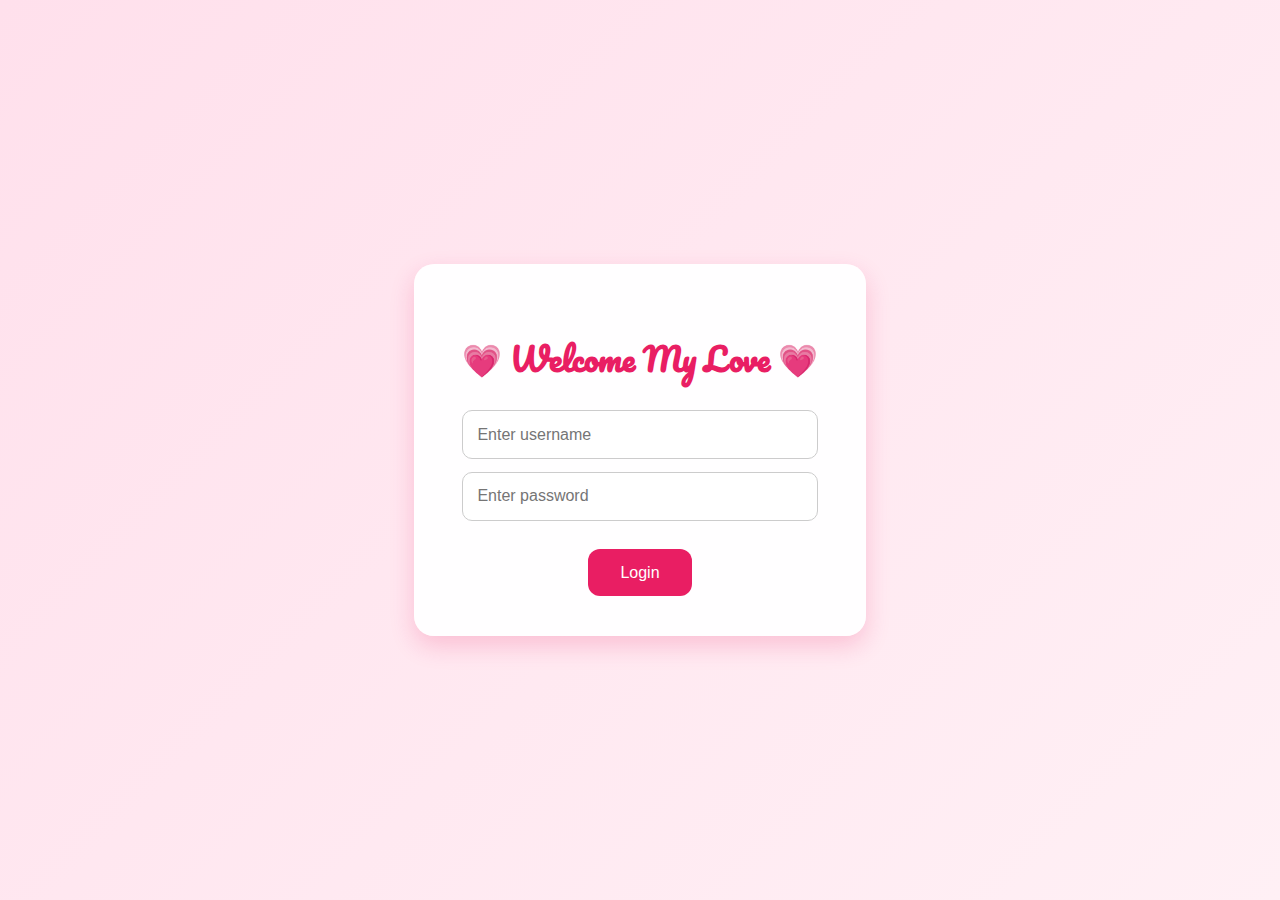
<file: login.html>
<!DOCTYPE html>
<html lang="en">
<head>
  <meta charset="UTF-8" />
  <meta name="viewport" content="width=device-width, initial-scale=1.0"/>
  <title>Login | Sakshi's World</title>
  <link rel="stylesheet" href="style.css">
  <link href="https://fonts.googleapis.com/css2?family=Pacifico&family=Segoe+UI:wght@400;700&display=swap" rel="stylesheet">
  <style>
    body {
      margin: 0;
      padding: 0;
      height: 100vh;
      background: linear-gradient(135deg, #ffe0ec, #fff0f5);
      display: flex;
      justify-content: center;
      align-items: center;
      font-family: 'Segoe UI', sans-serif;
      overflow: hidden;
      position: relative;
    }

    .login-box {
      background-color: rgba(255, 255, 255, 0.95);
      padding: 2.5rem 3rem;
      border-radius: 20px;
      box-shadow: 0 10px 25px rgba(233, 30, 99, 0.2);
      text-align: center;
      animation: fadeIn 1s ease-in-out;
      z-index: 2;
    }

    .login-box h2 {
      margin-bottom: 1.5rem;
      color: #e91e63;
      font-family: 'Pacifico', cursive;
      font-size: 2rem;
    }

    .login-box input {
      display: block;
      width: 100%;
      padding: 0.9rem;
      margin: 0.8rem 0;
      border-radius: 10px;
      border: 1px solid #ccc;
      font-size: 1rem;
      outline: none;
      transition: 0.3s;
    }

    .login-box input:focus {
      border-color: #e91e63;
      box-shadow: 0 0 5px rgba(233, 30, 99, 0.3);
    }

    .login-box button {
      background-color: #e91e63;
      color: white;
      padding: 0.9rem 2rem;
      border: none;
      border-radius: 12px;
      cursor: pointer;
      font-size: 1rem;
      margin-top: 1rem;
      transition: background-color 0.3s;
    }

    .login-box button:hover {
      background-color: #d81b60;
    }

    @keyframes fadeIn {
      from { opacity: 0; transform: translateY(-20px); }
      to { opacity: 1; transform: translateY(0); }
    }

    /* Floating hearts */
    .heart {
      position: absolute;
      color: #ff69b4;
      font-size: 20px;
      animation: floatHearts 6s linear infinite;
      opacity: 0.7;
    }

    @keyframes floatHearts {
      0% {
        transform: translateY(0) scale(1);
        opacity: 1;
      }
      100% {
        transform: translateY(-100vh) scale(1.5);
        opacity: 0;
      }
    }
  </style>
</head>
<body>

  <div class="login-box">
    <h2>💗 Welcome My Love 💗</h2>
    <input type="text" id="username" placeholder="Enter username" />
    <input type="password" id="password" placeholder="Enter password" />
    <button onclick="login()">Login</button>
  </div>

  <!-- Floating Hearts -->
  <script>
    function login() {
      const user = document.getElementById('username').value.trim();
      const pass = document.getElementById('password').value.trim();
  
      if (user === 'sakshi' && pass === 'mylove') {
        localStorage.setItem("name", "true");
        window.location.href = "index.html";
      } else {
        alert("Wrong username or password 💔");
      }
    }
  
    // If already logged in, redirect directly to homepage
    if (localStorage.getItem("name") === "true") {
      window.location.href = "index.html";
    }
  </script>
  
</body>
</html>
</file>
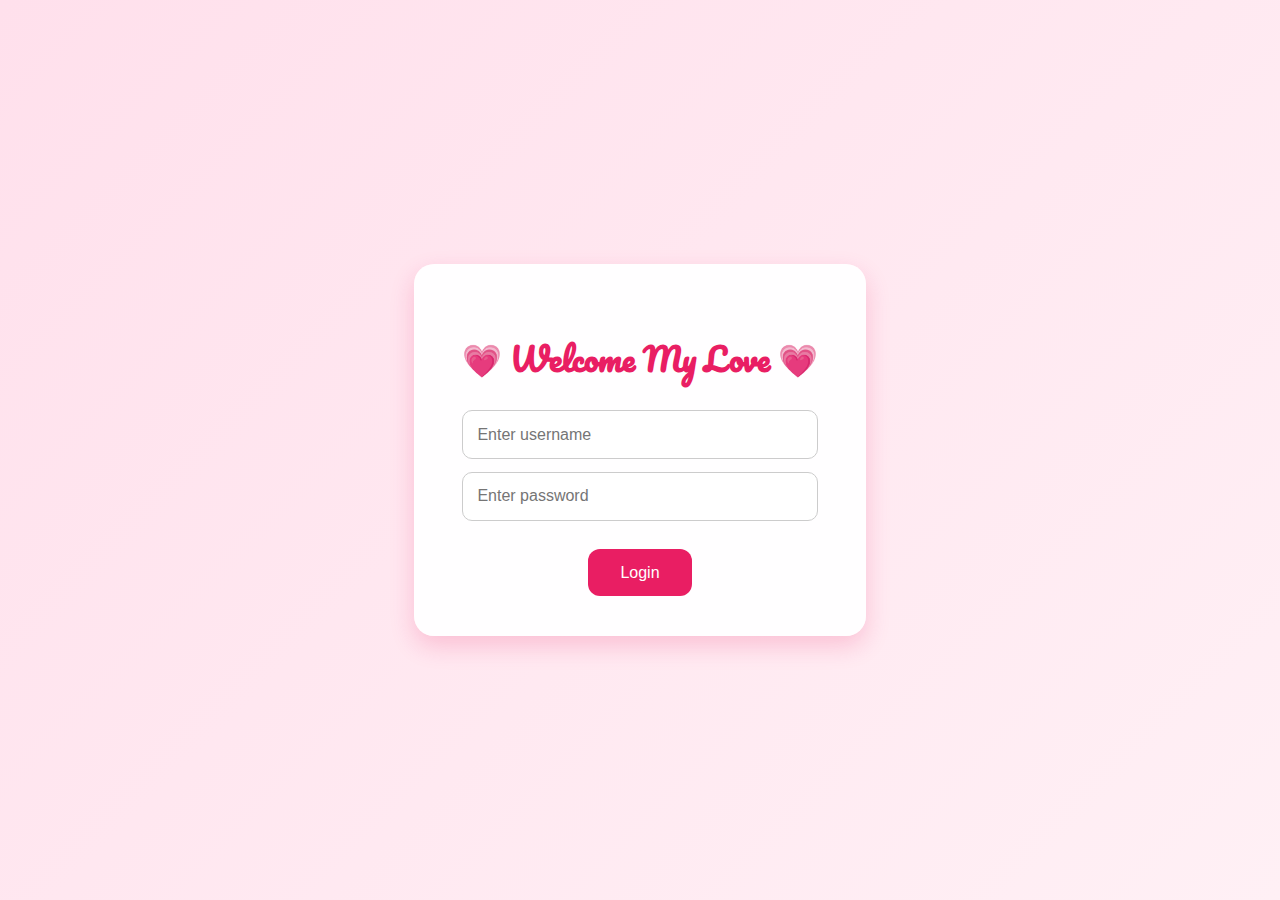
<file: message.html>
<!DOCTYPE html>
<html lang="en">
<head>
  <meta charset="UTF-8" />
  <meta name="viewport" content="width=device-width, initial-scale=1.0" />
  <title>Sweet Message</title>
  <link rel="stylesheet" href="style.css" />
  <link href="https://fonts.googleapis.com/css2?family=Great+Vibes&family=Poppins:wght@300;400;500&family=Dancing+Script&display=swap" rel="stylesheet">
</head>
<body>
  <header>
    <h2> 💓 Mine 💓</h2>
    <nav>
      <a href="index.html">Home</a>
      <a href="quotes.html">Love Quotes</a>
      <a href="gallery.html">Gallery</a>
      <a href="time.html">Love Clock</a>
    </nav>
  </header>

  <section>
    <h1>💓Sweet Message💓</h1>
    <div class="message-container">
      <div class="message-slide active">
        <div class="scroll-message">
          <div class="message-text">
            I missing you my 💕💕💕. Me sachi bol raha hu ki me Boht jayada pyaar karta hu tujhe. Khup khup khup khup jayada tu soch bhi nahi sakti itna jayada 💓💓💖💖💗💗💖. Mujhe nahi pata tha ki me kisi ko itna pyaar bhi kar sakta hu but jab se tu mili hein na tab ye pata laga ki me ye bhi kar sakta hu 😊😊. You are very very imp for me😊😊😊. Mujhe nahi farak padta ki koi kya sochta hein mere liye tha only persons whos point will impact me is you. Tu hi din raat hein mere dil or dimag mein. Har baar har pal bus tujhe hi yaad karta hu hamesha sochta rahta hu ki kuch khaya hoga ki nahi . Proper nind hui hogi ki nahi. Mujhe yaad kar rahi hogi ya nahi 😅😅😅😅. Esa sab tujhe pata hein jab tujhe kuch bhi hota hein na to mujhe bohot bura lagta hein. please tu hmesha khush raha kar na 🥺🥺🥺🥺 because tu happy to me bhi happy meri sari baate aab se tujhse hi connect hein . Me kitna bhi tujhe jealous feel kara lu but final sach yahi hein ki mein tere liye hi hu 😊😊😊😊😊 . Me tujhe bohot jyada pyaar karta hu. I love you Sakshi sooo much sooo much 💕💖💖💖💖💖. Bohot strong feelings hein tere liye meri. Or ha Please kabhi bhi ghussa maat hua kar na mujhe suna Diya kar . Thoda sa bhondu hu mein mujhe samjha Diya kar. Mere liye tu hi hein mere dill me bhi or life me bhi . Me tujhe bohot pyaar karna chahta hu bohot khush dekhna chahta hu .. bohot jyada ho gaya but abhi or bhi express kar sakta hu mein meri feeling itni jyada hein ki words khatam ho jayenge iss liye bas itna maan lo ki meri life ka ek bohot imp part hein tu jo me kabhi bhi end nahi hone dunga ab bas or likhuga to tu padhegi bhi nahi
          </div>
        </div>
      </div>

      <div class="message-slide">
        <div class="scroll-message">
          <div class="message-text">
           Sakshi I want to tell you something. I love you soo sooo soo so much ❤️❤️💖❤️❤️❤️❤️❤️❤️. Tu mere liye bohot important hein . Tera hona mere liye god gift hein . Mujhe bura laga jab tune bola ki mene haa bola kisi or ko . Esa maat bola kar please. I trust you mujhe jealous nahi hui because I know tu nahi karegi esa kabhi bhi . But tell you one thing tu hi meri shab hein subha hein tu hi din hein mere ☺️☺️☺️. Tu wakt mere liye..  tu hein mera lamha. I love you sakshi sooo much. Tu mili hein na tab se mein bohot khush rahne laga hu. Please sakshi samjh I really love you so much 💗💕🥰🥰🥰. Me pagal hu pura tere liye. Tu soch bhi nahi sakti itna pyaar karta hu tujhe.  Mujhe sirf tu chahiye or koi bhi nahi 😔😔😔😔. Tu mere liye more than enough hein . Tujhe pata hei. Jab se tujhe Mila hu na koi or achi lagti hi nahi hein. Kisi ko bhi dekhta hu na to tu hi best lagti h ein . Itna pyaar karta hu ki din raat bas tere bare me hi sochta rahta hu .tujhe pata hein aaj kal to me kisi ladki ko tere naam se bhi bol deta hu. I know ki thoda sa kuch bhi likh raha hu but again ye meri feelings hein tere liye . Tu bohot achi hein I like your company 😊😊😊. I miss you soo much ❤️❤️❤️❤️. Tu best se bhi jyada best hein  me manta hu ki you deserve better than me but yaar mere liye tujhse best koi nahi hein. Tu Maaan ya maat maan but me tujhe bohot pyaar karta hu 🥰🥰🥰💗💕 . I don't know ki kese me itna change ho gaya hu but tune change kiya hein mujhe. Mujhe hamesha lagta hei. Ki me tere liye wo sab karu jo tujhe acha lage or ye bus tujhe impress karne ko nahi mujhe Dil se lagta hein ye tere liye karu esa sab❤️❤️❤️❤️❤️❤️ . Sachi sakshi I know ki me tere liye kam hu but me apna best tujhe dena chahta hu . I want ki tujhe hamesha sab mile tujhe kabhi bhi koi problem na aaye . Or if aayegi na to bhi me tere liye us problem se deal karna chahta hu . I want ki me tujhe special feel karwau hamesha 😊😊 . Tu hein mere liye special. I love you sakshi soo much❤️❤️❤️❤️ .  pata hein mujhe ki mene kuch bhi likha hein isme but ye sab dil se likha hein.Sakshi mala thujhya war khup prem aahe 💕💗💗💗. Tu mala khup jasta avadte 💕💕💕💕. Maza jiv tujhya madhe gunthala aahe 🥺🥺🥺🥺.  Me nahi rahu sakat tujhya bina. maza sathi tu khup mahatwachi aahe tu maza prem aahe 💕💕❤️❤️❤️. 

Prem hi fakta akshar nahi maza dila til awaz aahe tujhe sathi . 

Me khup prem karto tula ❤️ ❤️ ❤️ ❤️. I love you sakshi 💓 💓 💓 💓 💓 💓 so much I am having very strong felling for you 💓💓💕💕💕. Again Bohot likh diya please padh lena pura . Bore hogi but please ek bar pura padh lena. And than I am waiting for you sakshi 💓.
          </div>
        </div>
      </div>

      <div class="message-slide">
        <div class="scroll-message">
          <div class="message-text">
            Sakshi I really love you 💓💓❤️💕💕💕

            Jab tu mujhse uss din mili thi na hopins par yaad hein tujhe . Wo apni first date thi or mujhe yakeen hi nahi ho raha tha ki tu sachi mere sath hein ☺️☺️☺️☺️☺️ wo sab mujhe ek sapne ki tarah lag raha tha. Wo mere liye ek esa sapna tha jo me chahta tha ki kabhi khatam hi na ho ☺️☺️☺️☺️. Me tere sath baat karta rahu bas or bas tujhe dekhta (taadta 😅😅😅) rahu bas . Tujhe pata hein tu jab mujhe dekh rahi thi na ese bilkul pyaar se to mujhe bohot pyaar aa raha tha tujhpe☺️❤️❤️❤️. Or us time par hi me sharma bhi raha tha yaad hein😅😅😅.
            
            Apni first meet par mujhe esa lag raha tha ki mere dil par pyaar ki baarish ho rahi hein ❤️❤️☺️☺️. Or me uss baarish me pura bhigna chahta tha 
            ☺️☺️☺️. But jab tu chali gai thi na to bura laga. Esa laga ki thoda time or mil jata isske sath ❤️❤️❤️❤️.tu gai to baarish ruk gai but mera dil pura tere pyaar me bhig gaya tha I know cheesy hein but ab to bol diya 😅😅😅😅😅😅. So bas bata raha hu ki me uss baarish me phir se jana chahta hu wo bhi without umbrella ☔☔☔. And sachi I am waiting sakshi to meet you again.
            
            Or haa ye chatgpt nahi hein samjhi 😅😅😅😅😅.
            
            Soch rhi hogi kya timepass karta hein kuch bhi bolta hein but me tere liye jo feel karta hu wahi bolta hu . It you want change kar dunga.
            
            Chal ab end karta hu with the same line ki I love you sakshi 💓💓💓💓💓💓.
            
            
            And  a normal song for you 😊😊❤️❤️💖❤️❤️.socha acha lage shayad ❤️❤️❤️💓.
            <br>
            <a href="https://music.youtube.com/watch?v=MzKvcV0Re7U&si=3dHA-vRU39KK4r7f
            ">Please Click Here</a>
          </div>
        </div>
      </div>

  
    <div class="message-slide">
      <div class="scroll-message">
        <div class="message-text">
          Sakshi again ek message tere liye 😅😅😅😅😅. Ab bolegi ki kitna pagal sa hein jab dekho tab bas message hi likhta rahta hein😅😅.But mujhe sachi me tujhe esa bolna acha lagta hein or ye me dil se karta hu tere liye. Mera khud se maan hota hein ki mein esa sab karu only for you. So again phir se wahi ki i love you sakshi 💓 💓 💓 💓 💓. Dil se bol raha hu I really love you 🥰🥰🥰. Me bohot jyada pyaar karta hu tujhe tu maan ya phir nahi but I really having soo much means soo much feelings for you☺️☺️❤️❤️❤️.Saksh sachi bohot lucky hu jo mere sath tu hein. Mujhe sachi ekdam mast feel hota hein jab me sochta hu ki tu meri girlfriend hein 🥰🥰💓💓.I know ki me tujhe time nahi de pata hu but me try karta hu pura mujhe bhi acha nahi lagta jab tu esa bolti hein ki gaurav tujhe sab ka dhyan hein bus mera nahi🥺🥺🥺🥺🥺🥺. Me tujhe hamesha yaad karta hu tu bolti hein na ki me sare friends se baat karta hu tujhse nahi but reality yahi hein ki me tere bare me hi sochta rahta hu unke sath bhi 🥺🥺🥺🥺. Me express nahi karta tujhe kabhi kabhi but tu samjh Jaya kar ki me bohot pyaar karta hu tujhe 💗💗💗💗💞💞. Jab esa hota hein na ki aapan baat nahi kar pate din bhar to tujhe jitna low ya bura lagta hein na usse kahi jyada mujhe lagta hein me tujhe kabhi batata nahi hu but real me mujhe bohot bura lagta hein jab tujhe bura lagta hein to. I know thoda sa kuch bhi bol deta hu me or tu ye line padhegi tab soch rahi hogi ki ye same line repeat hogi ab 🤣🤣🤣🤣🤣. But yaar sachi I am in soo much love with you 💗 💗 💓 💓 💓 💓 💓. Tujhe pata hein abhi jab aapan mile the na last time tab tujhe mene bohot dino baad dekha tha itna acha lag raha tha na lag raha tha ki bas tujhe dekhta hi rahu but I know tujhe awkward hota iss liye nahi kiya 😅😅😅😅😅. But tujhe pata hein me tujhe dekh raha tha na to soch raha tha ki yaar sachi ye kese paat gai 🤣🤣🤣🤣🤣🤣. Because tujhe pata hein ek time par tu mere sapno me aati thi me esa sochta tha ki hum sath me ho end tab hi mujhe bohot acha lagta tha but ab soch tu sachi me mere sath hoti hein to kitna jayada acha lagta hoga mujhe😊😊😊😊😊. Tu perfect hein ek dam best. Tujhe pata hein I am sachi lucky ki tune mujhe haa bol diya otherwise to tujhe bohot mast sa ladka or ekdam perfect or best ladka bhi prapose kar deta tu itni achi or sweet hein. Do you know tere nature or simplicity hi wo chiz hein jo mujhe sabse jayada pasand hein tu issko kabhi bhi change maat karna kisi ke liye bhi.hamesha open raha kar realistic jesi hein wesi hi and tu ese hi best hein . Haa ek funny baat jo nahi bolna chahiye but bas bata raha hu tujhe pata hein na ki koi bhi ladka ya ladki kisi na kisi ka crush hota hein or tu bhi hein bohot logo ki but tu mere sath hein to mujhe itna mast lagta hein na ki log tere bare mein sapne dekhte hein or tu mere sath hein 🤣🤣😅😅😅🤣☺️☺️☺️☺️. Bohot mast lagta hein mujhe. Thank you soo much for giving me this chance. Tujhe pata hein if tu kisi ko batayegi na ki mera boyfriend hein or if jise bataya wo tujh par crush karta hein to wo mujhe bohot galiya dega 🤣🤣🤣🤣 so please tu sambhal Lena unhe. Abhi esa kuch soch kar nahi likh raha hu bas ese hi jo mujhe lag raha hein wo bata raha hu tujhe . Mala khup prem aahe tujhya war khup prem aahe khupach jasta ☺️☺️☺️🥰🥰🥰❤️❤️❤️💞💞💕💕. Mere paas itne words bhi nahi hein ki me express kar saku but itna samjh le jitna tu feel karti hein na usse bhi *1000 or usse bhi kahi jyada.


Acha chal ab ek kaam kar sakti hein tu pahale padh le phir bas aapni aakhe band karna or imagine karna mujhe ki me tere sath hu or  you are holding my hand and I am saying that I love you sakshi sooo much 💗💕💕💕💕💕.

<br><b>Phir ye song bhi sun Lena acha lagega.</b>
<br><a href="https://music.youtube.com/watch?v=oeYgD5w3NQo&si=8eUxZrR-1nmhZt08">Please click me love</a>
<br>
And haa ek baat or 

Try Kiya hein likhne ka 😅😅😅😅😅😅
<br>

<b>*************</b>
<br>
Mujhe tera din chahiye  mujhe teri raat ☺️☺️☺️☺️☺️
Mujhe achi lagti hein wo har ek baat 💗💞💞❤️
Jo judi ho sirf tere  hi sath ❤️❤️💗❤️❤️.
Sochta hu karte rahe hum uhi baat 💗💗💞💞.
Kabhi bhi khatam na ho hamara ye sath 💞💗💗🥰🥰🥰🥰
        </b>
<br>
<b>**************</b>
<br>
I love you sakshi 💓💓💓💓💓💓 i love you soo much ❤️❤️❤️❤️❤️
        </div>
      </div>
    </div>
  </div>
  </div>

  <div class="nav-buttons">


    <div class="nav-buttons">
      <button onclick="prevMessage()">Back</button>
      <button onclick="nextMessage()">Next</button>
    </div>
  </section>

  <button id="musicButton">Play Music 🎵</button>
  <audio id="bgMusic" loop>
    <source src="music/128-Raabta - Agent Vinod 128 Kbps.mp3" type="audio/mpeg">
  </audio>

  <script>
    document.getElementById("musicButton").addEventListener("click", function () {
      const audio = document.getElementById("bgMusic");
      if (audio.paused) {
        audio.play();
        this.textContent = "Pause Music ⏸️";
      } else {
        audio.pause();
        this.textContent = "Play Music 🎵";
      }
    });

    // Navigation between message slides
    let currentIndex = 0;
    const slides = document.querySelectorAll('.message-slide');

    function showSlide(index) {
      slides.forEach((slide, i) => {
        slide.classList.toggle('active', i === index);
      });
    }

    function prevMessage() {
      currentIndex = (currentIndex - 1 + slides.length) % slides.length;
      showSlide(currentIndex);
    }

    function nextMessage() {
      currentIndex = (currentIndex + 1) % slides.length;
      showSlide(currentIndex);
    }
  </script>
   <script>
    if (localStorage.getItem("name") !== "true") {
      window.location.href = "login.html";
    }
  </script>
</body>
</html>
</file>
<file: style.css>
@import url('https://fonts.googleapis.com/css2?family=Great+Vibes&family=Poppins:wght@300;400;500;600&display=swap');

* {
  box-sizing: border-box;
  scroll-behavior: smooth;
}

body {
  margin: 0;
  font-family: 'Poppins', sans-serif;
  background: linear-gradient(270deg, #ffdde1, #ee9ca7);
  background-size: 400% 400%;
  animation: gradientBG 15s ease infinite;
  color: #fff;
  overflow-x: hidden;
}

@keyframes gradientBG {
  0% {background-position: 0% 50%;}
  50% {background-position: 100% 50%;}
  100% {background-position: 0% 50%;}
}

header {
  background: rgba(255, 255, 255, 0.15);
  backdrop-filter: blur(10px);
  position: fixed;
  width: 100%;
  top: 0;
  left: 0;
  padding: 15px 30px;
  display: flex;
  justify-content: space-between;
  align-items: center;
  z-index: 10;
  box-shadow: 0 2px 10px rgba(0,0,0,0.2);
}

header h2 {
  font-family: 'Great Vibes', cursive;
  font-size: 2rem;
  margin: 0;
  color: #fff;
}

nav a {
  margin-left: 20px;
  text-decoration: none;
  color: white;
  font-weight: 500;
  transition: color 0.3s;
}

nav a:hover {
  color: #ffb5c5;
}

#musicButton {
  position: fixed;
  bottom: 20px;
  right: 20px;
  background: linear-gradient(to right, #ff758c, #ff7eb3);
  color: white;
  border: none;
  padding: 10px 16px;
  font-size: 1rem;
  border-radius: 30px;
  cursor: pointer;
  z-index: 100;
  box-shadow: 0 5px 15px rgba(255, 105, 135, 0.3);
}

section {
  padding: 100px 30px;
  max-width: 1200px;
  margin: 0 auto;
  text-align: center;
}

h1 {
  font-family: 'Great Vibes', cursive;
  font-size: 3rem;
  margin-bottom: 30px;
  color: #fff;
  text-shadow: 2px 2px 8px #ff6b81;
}

.quote {
  font-style: italic;
  margin-bottom: 30px;
  font-size: 1.2rem;
}

.gallery {
  display: grid;
  grid-template-columns: repeat(auto-fit, minmax(250px, 1fr));
  gap: 30px;
  padding: 20px;
}

.gallery-item {
  position: relative;
  overflow: hidden;
  border-radius: 20px;
  box-shadow: 0 10px 30px rgba(255, 105, 135, 0.5);
  transition: transform 0.5s ease, box-shadow 0.5s ease;
  animation: fadeInUp 1s ease both;
  background: rgba(255,255,255,0.1);
}

.gallery-item:hover {
  transform: scale(1.05);
  box-shadow: 0 20px 40px rgba(255, 105, 135, 0.6);
}

.gallery-item img {
  width: 100%;
  height: 300px;
  object-fit: cover;
  display: block;
  border-radius: 20px;
  transition: transform 0.5s ease;
}

.gallery-item:hover img {
  transform: scale(1.08);
}

.caption {
  position: absolute;
  bottom: 0;
  width: 100%;
  padding: 15px 20px;
  font-size: 1.2rem;
  font-family: 'Great Vibes', cursive;
  background: rgba(0,0,0,0.4);
  backdrop-filter: blur(4px);
  color: #fff;
  text-shadow: 2px 2px 6px #000;
  text-align: center;
  opacity: 0;
  transform: translateY(20px);
  transition: opacity 0.4s ease, transform 0.4s ease;
  border-bottom-left-radius: 20px;
  border-bottom-right-radius: 20px;
}

.gallery-item:hover .caption {
  opacity: 1;
  transform: translateY(0);
}

@keyframes fadeInUp {
  0% {
    opacity: 0;
    transform: translateY(30px);
  }
  100% {
    opacity: 1;
    transform: translateY(0);
  }
}

p.message {
  font-size: 1.1rem;
  line-height: 1.8;
  background: rgba(255,255,255,0.1);
  padding: 25px;
  border-radius: 15px;
  box-shadow: 0 4px 20px rgba(255, 105, 135, 0.3);
}

.hearts {
  position: fixed;
  top: 0;
  left: 0;
  width: 100%;
  height: 100%;
  pointer-events: none;
  z-index: 0;
}

.heart {
  position: absolute;
  width: 20px;
  height: 20px;
  background: #ff6b81;
  transform: rotate(45deg);
  animation: float 10s linear infinite;
  opacity: 0.7;
  box-shadow: 0 0 10px #ff6b81;
}

.heart::before,
.heart::after {
  content: "";
  position: absolute;
  width: 20px;
  height: 20px;
  background: #ff6b81;
  border-radius: 50%;
}

.heart::before {
  top: -10px;
  left: 0;
}

.heart::after {
  left: -10px;
  top: 0;
}

@keyframes float {
  0% { transform: translateY(100vh) rotate(45deg); opacity: 0; }
  50% { opacity: 1; }
  100% { transform: translateY(-10vh) rotate(45deg); opacity: 0; }
}
.quotes-section {
  padding: 120px 30px;
  max-width: 800px;
  margin: 0 auto;
  text-align: center;
}

.quote-box {
  background: rgba(255, 255, 255, 0.1);
  padding: 40px 30px;
  border-radius: 20px;
  box-shadow: 0 8px 30px rgba(255, 105, 135, 0.3);
}

.quote-text {
  font-size: 1.5rem;
  font-style: italic;
  line-height: 1.8;
  color: #fff;
  font-family: 'Dancing Script', cursive;
  text-shadow: 1px 1px 6px #ff6b81;
  opacity: 0;
  transition: opacity 1s ease-in-out;
}

.quote-text.fade-in {
  opacity: 1;
}
.message-container {
  position: relative;
  max-width: 700px;
  margin: 0 auto;
  height: 300px; /* Fixed height for uniformity */
}

.message-slide {
  display: none;
  height: 100%;
  background: rgba(255, 255, 255, 0.1);
  border-radius: 20px;
  box-shadow: 0 6px 20px rgba(255, 105, 135, 0.3);
  transition: opacity 1s ease;
  overflow: hidden; /* Ensures inner scroll works properly */
}

.message-slide.active {
  display: block;
  animation: fadeIn 0.8s ease-in-out;
}

.scroll-message {
  height: 100%;
  width: 100%;
  overflow-y: auto; /* Enable vertical scroll */
  overflow-x: hidden; /* Disable horizontal scroll */
  padding: 30px;
  box-sizing: border-box;
  scroll-behavior: smooth;
}

.message-text {
  font-size: 1.3rem;
  font-family: 'System ui', cursive;
  color: #fff;
  line-height: 2;
  text-shadow: 1px 1px 6px #ff6b81;
  white-space: normal; /* Allow text to wrap */
  word-wrap: break-word; /* Prevent overflow */
}

.scroll-message::-webkit-scrollbar {
  width: 8px;
}
.scroll-message::-webkit-scrollbar-thumb {
  background: #ff9aa2;
  border-radius: 10px;
}
.scroll-message::-webkit-scrollbar-track {
  background: rgba(255,255,255,0.05);
}
.nav-buttons button {
  background: linear-gradient(to right, #ff758c, #ff7eb3);
  border: none;
  margin-top: 40px;  
  color: white;
  padding: 10px 16px;
  font-size: 1rem;
  font-family: 'Poppins', sans-serif;
  border-radius: 30px;
  cursor: pointer;
  margin: 0 10px;
  margin-top: 30px;  
  box-shadow: 0 5px 15px rgba(255, 105, 135, 0.3);
  transition: transform 0.3s ease, box-shadow 0.3s ease;
}

.nav-buttons button:hover {
  transform: scale(1.1);
  box-shadow: 0 8px 20px rgba(255, 105, 135, 0.4);
}
.counter-box {
  display: flex;
  justify-content: center;
  gap: 30px;
  flex-wrap: wrap;
  margin-top: 30px;
}

.time {
  background: #fff0f8;
  padding: 20px;
  border-radius: 20px;
  box-shadow: 0 4px 12px rgba(255, 105, 180, 0.4);
  color: #d6006b;
  min-width: 100px;
  font-size: 2rem;
  font-weight: bold;
  transition: transform 0.2s ease;
}

.time:hover {
  transform: scale(1.08);
}

.label {
  display: block;
  font-size: 1rem;
  font-weight: normal;
  color: #8b005d;
  margin-top: 8px;
}
.time {
  position: relative;
  animation: pulse 2s infinite;
}

@keyframes pulse {
  0% { box-shadow: 0 0 0px rgba(255, 105, 180, 0.5); }
  50% { box-shadow: 0 0 20px rgba(255, 105, 180, 0.7); }
  100% { box-shadow: 0 0 0px rgba(255, 105, 180, 0.5); }
}
</file>
